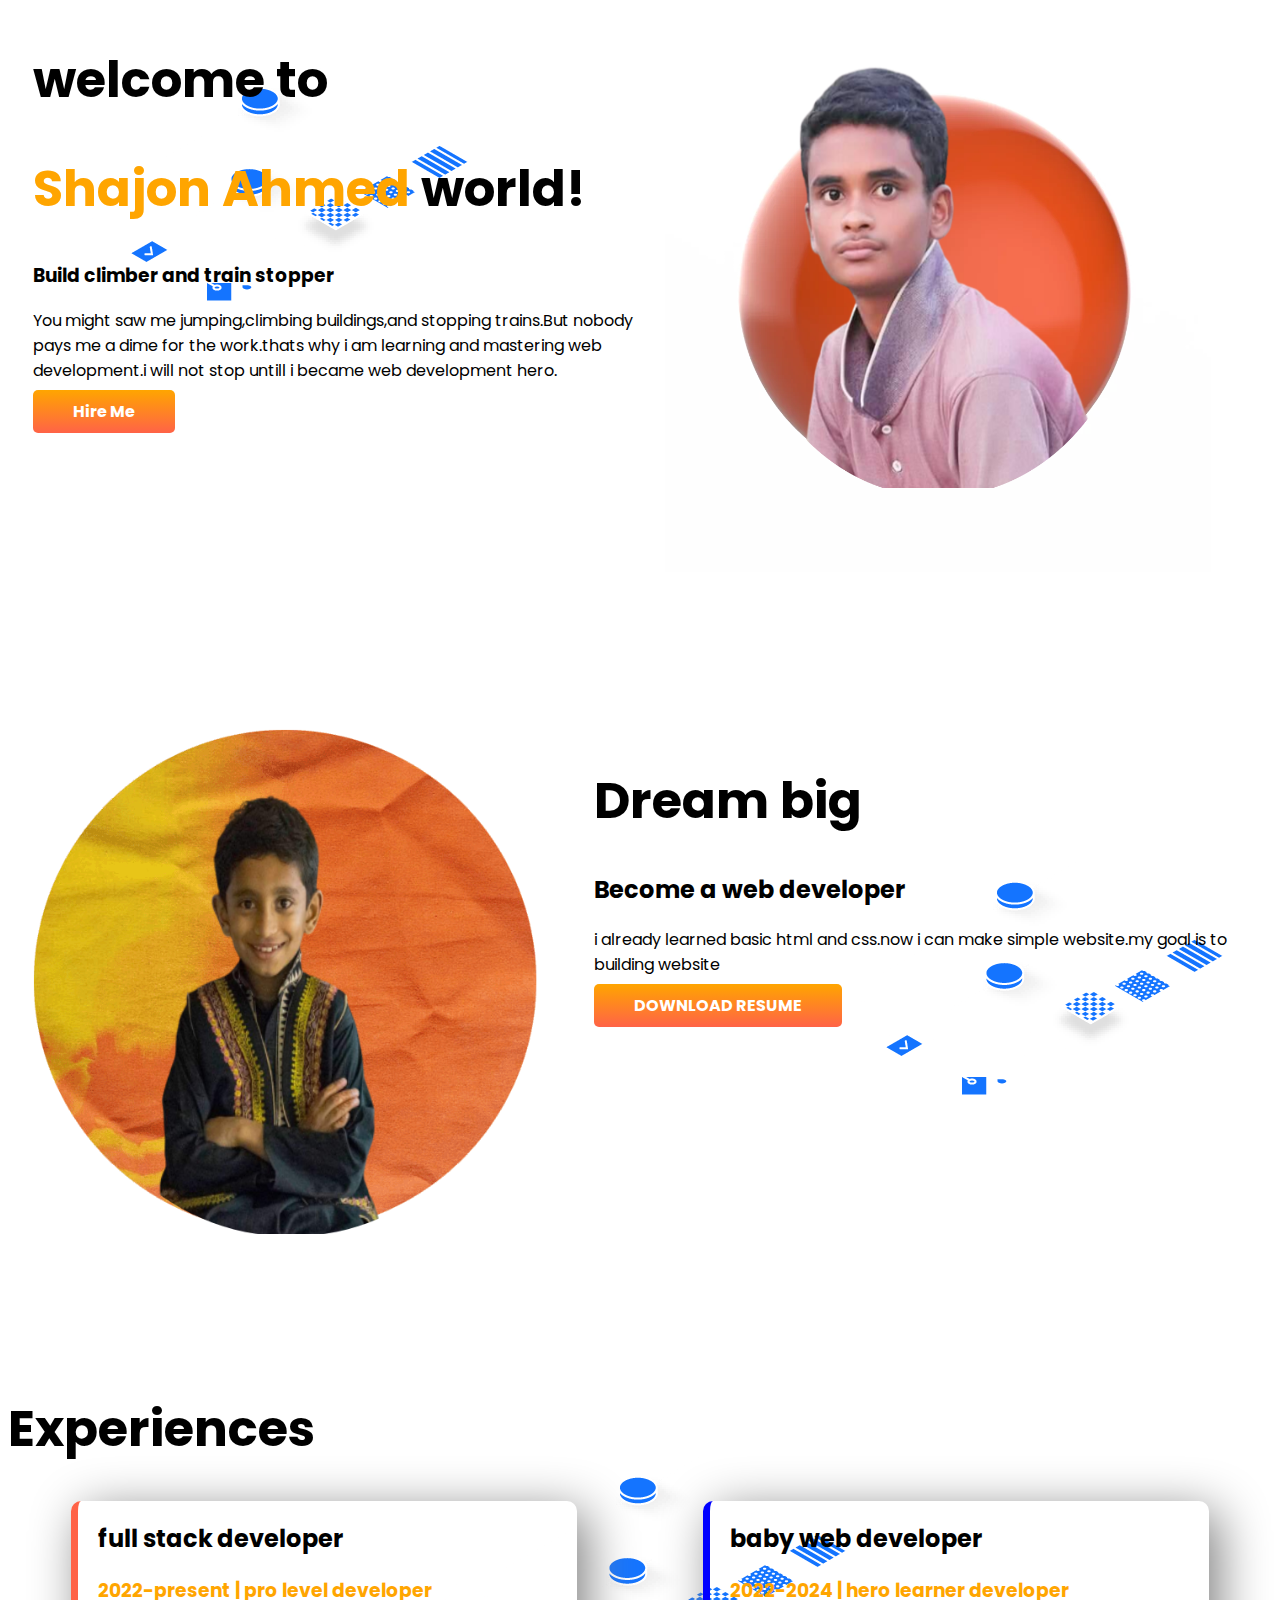
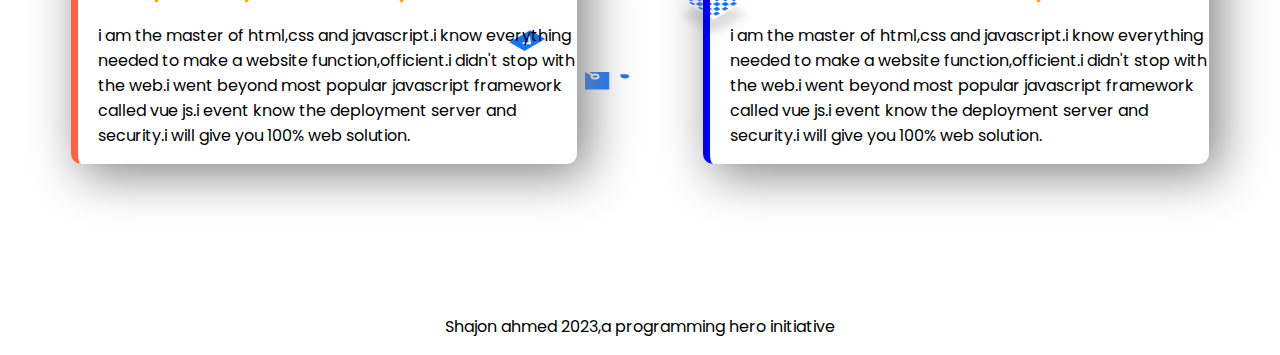
<file: index.html>
<!DOCTYPE html>
<html lang="eng">
    <head>
        <title>sajon portfolio</title>
        <link rel="preconnect" href="https://fonts.googleapis.com">
        <link rel="preconnect" href="https://fonts.gstatic.com" crossorigin>
        <link href="https://fonts.googleapis.com/css2?family=Poppins&display=swap" rel="stylesheet">
        <link rel="stylesheet" href="style.css">

    </head>
    <body>
        <section class="top-banner flexible-container">
            <div class="half-width">
                <h1>welcome to</h1>
            <h1><span class="rgb-color">Shajon Ahmed</span> world!</h1>
            <h3>Build climber and train stopper</h3>
            <p>You might saw me jumping,climbing buildings,and stopping trains.But nobody pays me a dime for the work.thats why i am learning and mastering web development.i will not stop untill i became web development hero.</p>
            <a class="link-button"target="blank" href="https://www.cricbuzz.com/">Hire Me </a>
            </div>
            <div class="half-width">
              <img src="images/shajon-with busy.png" alt="">
            </div>
        </section>
        <section class="dream-big flexible-container">
          <div class="half-width">
            <img class="nahid" src="images/nahid.png" alt="">
          </div>
            <div class="half-wdth">
                <h1>Dream big</h1>
                <h2>Become a web developer</h2>
                <p>i already learned basic html and css.now i can make simple website.my goal is to building website</p>
                <a class="link-button" target="blank" href="">DOWNLOAD RESUME</a>
            </div>
        </section>
               
        <section class="experience-aria">
            <h1>Experiences</h1>
            <div class="flexible-container">
                <div id="full-stack-developer" class="experience-item">
                    <h2>full stack developer</h2>
                    <h3 class="orange-color">2022-present | pro level developer</h3>
                    <p>i am the master of html,css and javascript.i know everything needed to make a website function,officient.i didn't stop with the web.i went beyond most popular javascript framework called vue js.i event know the deployment server and security.i will give you 100% web solution.</p>
                </div>
                <div id="baby-web-developer"class="experience-item">
                    <h2>baby web developer</h2>
                    <h3 class="orange-color">2022-2024 | hero learner developer</h3>
                    <p>i am the master of html,css and javascript.i know everything needed to make a website function,officient.i didn't stop with the web.i went beyond most popular javascript framework called vue js.i event know the deployment server and security.i will give you 100% web solution.</p>
                </div>
            </div>
        </section>
    </body>
    <footer>
        <p>Shajon ahmed 2023,a programming hero initiative</p>
    </footer>
    </html>
</file>
<file: style.css>
body{
    font-family: 'Poppins', sans-serif;
}
h1{
    font-size:50px;
}
.rgb-color{
    color:orange;
}
.flexible-container{
    display:flex;
    margin-bottom: 150px;
}
.half-width{
    width: 50%;
    padding-left: 2%;
}
.half-width img{
    width:90%;

}
.link-button{
    text-decoration: none;
    background-image: linear-gradient(orange, tomato);
    padding: 10px 40px; 
    color:white;
    font-weight:700;
    border-radius: 5px;
}
.top-banner{
    background-image:url(images/top-banner.png);
    background-repeat: no-repeat;
}
.experience-aria{
    background-image: url(images/top-banner.png);
    background-repeat: no-repeat;
    background-position: bottom;

}
.nahid{
    border-image-width: 50%;
    width:80% ;
}
.dream-big{
    background-image: url(images/top-banner.png);
    background-repeat: no-repeat;
    background-position: right;
}
.orange-color{
    color:orange;
}
.experience-item{
    width:40%;
    margin-right:5%;
    margin-left:5%;
    border-radius: 10px;
    padding-left:20px;
    box-shadow: 10px 10px 50px gray;
    border-left:7px solid blue;
}
#full-stack-developer{
    border-left: 7px solid tomato;
}
footer p{
    text-align:center;
}
</file>
